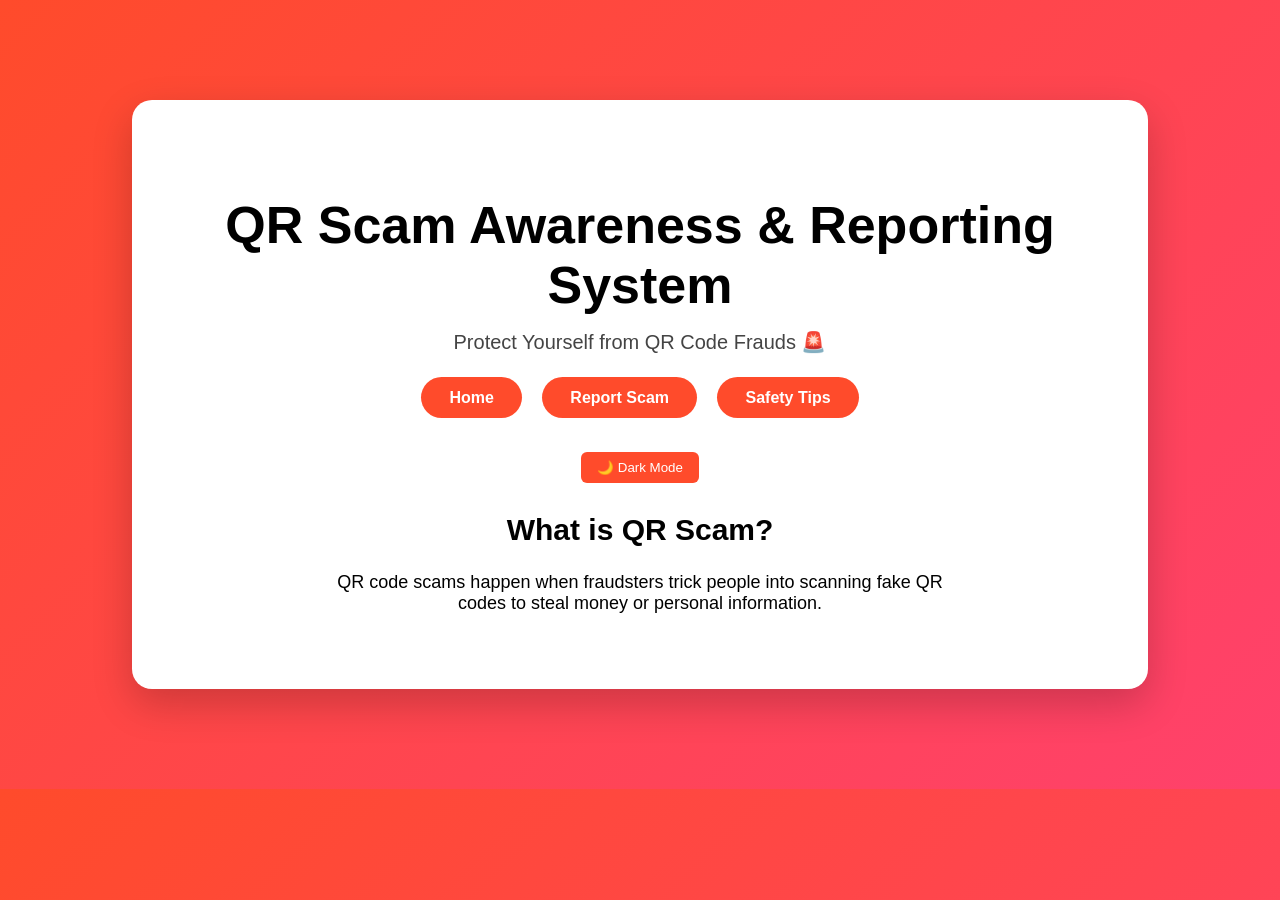
<file: index.html>
<!DOCTYPE html>
<html>

<head>
    <title>QR Scam Awareness</title>
	<meta name="viewport" content="width=device-width, initial-scale=1.0">
    <link rel="stylesheet" href="style.css">
</head>

<body>

<div class="hero-box">

    <h1>QR Scam Awareness & Reporting System</h1>

    <p class="tagline">
        Protect Yourself from QR Code Frauds 🚨
    </p>

    <nav>
        <a href="index.html">Home</a>
        <a href="report.html">Report Scam</a>
        <a href="tips.html">Safety Tips</a>
    </nav>
<button onclick="toggleDarkMode()" id="darkModeBtn">
    🌙 Dark Mode
</button>

    <h2>What is QR Scam?</h2>

    <p>
        QR code scams happen when fraudsters trick people into scanning fake QR codes
        to steal money or personal information.
    </p>

</div>
<script src="script.js"></script>
</body>
</html>
</file>
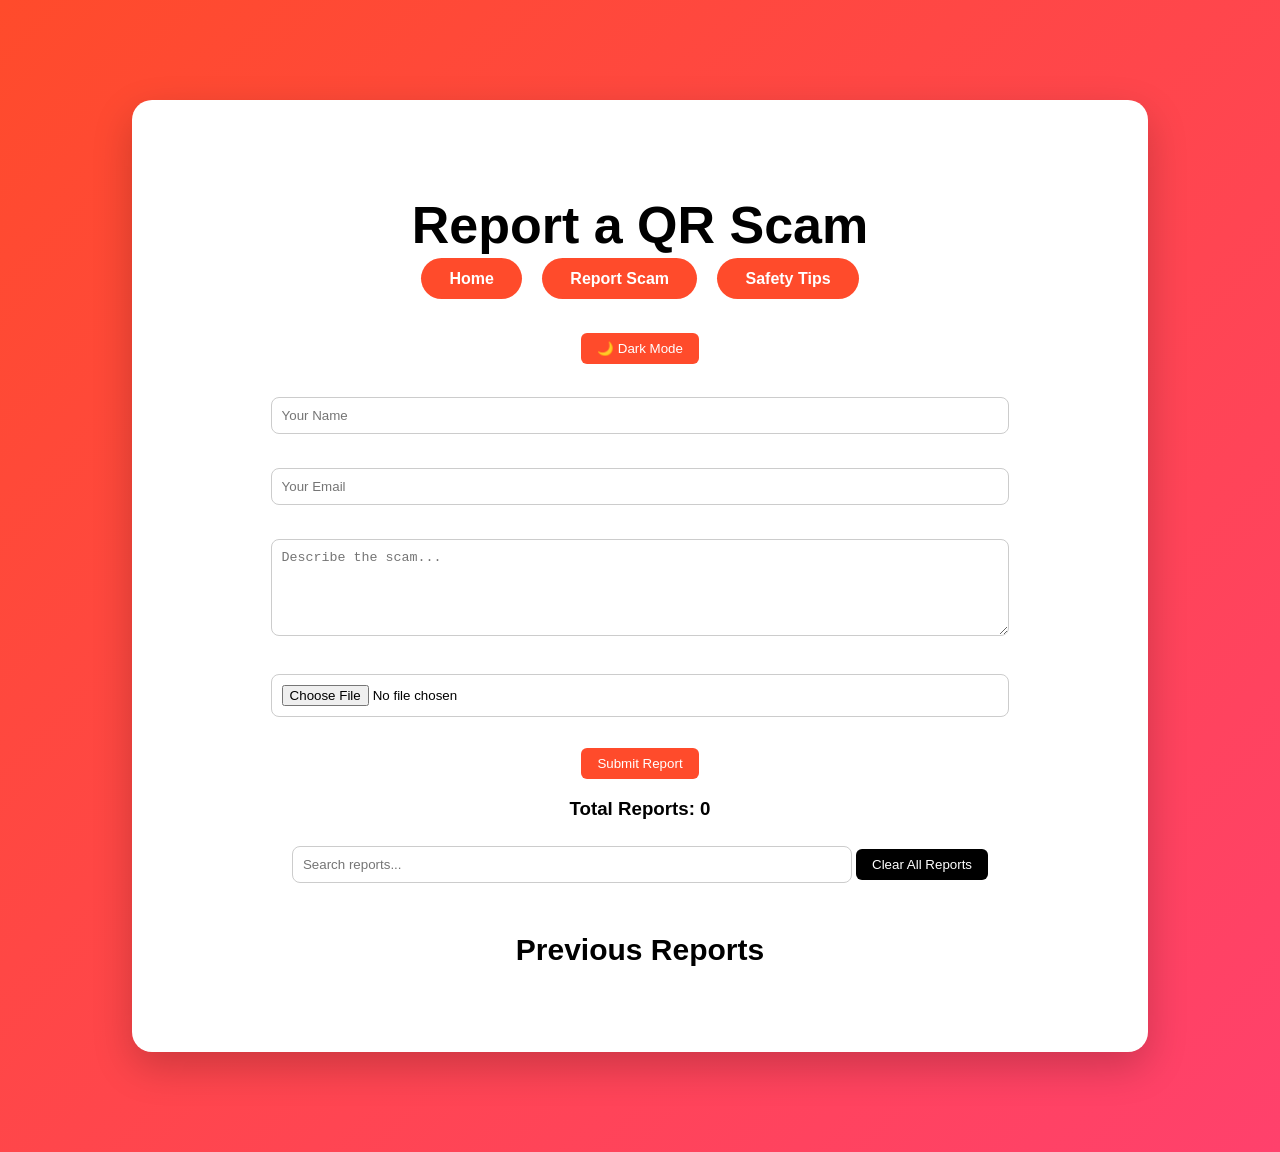
<file: report.html>
<!DOCTYPE html>
<html>

<head>
    <title>Report QR Scam</title>
    <link rel="stylesheet" href="style.css">
</head>

<body>

<div class="hero-box">

    <h1>Report a QR Scam</h1>

    <nav>
        <a href="index.html">Home</a>
        <a href="report.html">Report Scam</a>
        <a href="tips.html">Safety Tips</a>
    </nav>
<button onclick="toggleDarkMode()" id="darkModeBtn">
    🌙 Dark Mode
</button>
    <form>
        <input type="text" placeholder="Your Name"><br><br>
        <input type="email" placeholder="Your Email"><br><br>
        <textarea rows="5" placeholder="Describe the scam..."></textarea><br><br>
<input type="file" id="evidence" accept="image/*"><br><br>
        <button type="submit">Submit Report</button>
    </form>
    <h3 id="reportCount">Total Reports: 0</h3>
<input type="text" id="searchInput" placeholder="Search reports..." onkeyup="searchReports()">
<button onclick="clearAllReports()" style="background:black;">
    Clear All Reports
</button>
    <h2>Previous Reports</h2>
    <div id="reportList"></div>

</div>

<script src="script.js"></script>

</body>
</html>
</file>
<file: style.css>
/* Background */
body {
    margin: 0;
    font-family: 'Segoe UI', Arial, sans-serif;
    background: linear-gradient(to right, #ff4b2b, #ffffff);
}

/* White Card Container */
.hero-box {
    background: white;
    color: black;
    width: 70%;
    margin: 100px auto;
    padding: 60px;
    border-radius: 20px;
    text-align: center;
    box-shadow: 0px 15px 40px rgba(0,0,0,0.2);
}

/* Big Title */
h1 {
    font-size: 52px;
    margin-bottom: 15px;
}

/* Tagline */
.tagline {
    font-size: 20px;
    color: #444;
    margin-bottom: 35px;
}

/* Navigation */
nav {
    margin-bottom: 40px;
}

nav a {
    text-decoration: none;
    background-color: #ff4b2b;
    color: white;
    padding: 12px 28px;
    margin: 8px;
    border-radius: 30px;
    font-weight: bold;
    transition: 0.3s;
}

nav a:hover {
    background-color: black;
}

/* Section Heading */
h2 {
    font-size: 30px;
    margin-top: 30px;
}

/* Paragraph */
p {
    width: 70%;
    margin: 15px auto;
    font-size: 18px;
}

/* Form Styling */
form {
    margin-top: 25px;
}

input, textarea {
    width: 80%;
    padding: 10px;
    margin: 8px 0;
    border-radius: 8px;
    border: 1px solid #ccc;
}

button {
    background-color: #ff4b2b;
    color: white;
    padding: 10px 22px;
    border: none;
    border-radius: 8px;
    cursor: pointer;
    transition: 0.3s;
}

button:hover {
    background-color: black;
}

/* Safety Tips List */
ul {
    list-style: none;
    padding: 0;
}

ul li {
    background: #ffe5e0;
    margin: 10px auto;
    padding: 12px;
    border-radius: 8px;
    width: 70%;
}
button {
    background-color: #ff4b2b;
    color: white;
    padding: 8px 16px;
    border: none;
    border-radius: 6px;
    cursor: pointer;
    margin-top: 5px;
}

button:hover {
    background-color: black;
}
#searchInput {
    width: 60%;
    padding: 10px;
    margin-bottom: 20px;
    border-radius: 8px;
    border: 1px solid #ccc;
}
.dark-mode {
    background: #121212 !important;
    color: white !important;
}

.dark-mode .hero-box {
    background: #1e1e1e;
    color: white;
}

.dark-mode input,
.dark-mode textarea {
    background: #2a2a2a;
    color: white;
    border: 1px solid #555;
}

.dark-mode #searchInput {
    background: #2a2a2a;
    color: white;
}
/* Responsive Design */
@media (max-width: 768px) {

    .hero-box {
        width: 90%;
        padding: 30px;
    }

    h1 {
        font-size: 32px;
    }

    p {
        width: 95%;
    }

    nav a {
        display: block;
        margin: 10px auto;
        width: 80%;
    }

    #searchInput {
        width: 90%;
    }

}
nav a, button {
    transition: all 0.3s ease;
}

nav a:hover, button:hover {
    transform: translateY(-3px);
    box-shadow: 0 8px 20px rgba(0,0,0,0.2);
}
body {
    animation: fadeIn 0.8s ease-in-out;
}

@keyframes fadeIn {
    from {
        opacity: 0;
        transform: translateY(10px);
    }
    to {
        opacity: 1;
        transform: translateY(0);
    }
}
body {
    background: linear-gradient(135deg, #ff4b2b, #ff416c);
}
select {
    padding: 5px 10px;
    border-radius: 6px;
    border: none;
    background: #ff4b2b;
    color: white;
    font-weight: bold;
}
.status-badge {
    padding: 6px 12px;
    border-radius: 20px;
    font-size: 14px;
    font-weight: bold;
    color: white;
    display: inline-block;
    margin-left: 8px;
}

.Pending {
    background-color: #f1c40f;
}

.Under-Review {
    background-color: #3498db;
}

.Resolved {
    background-color: #2ecc71;
}
</file>
